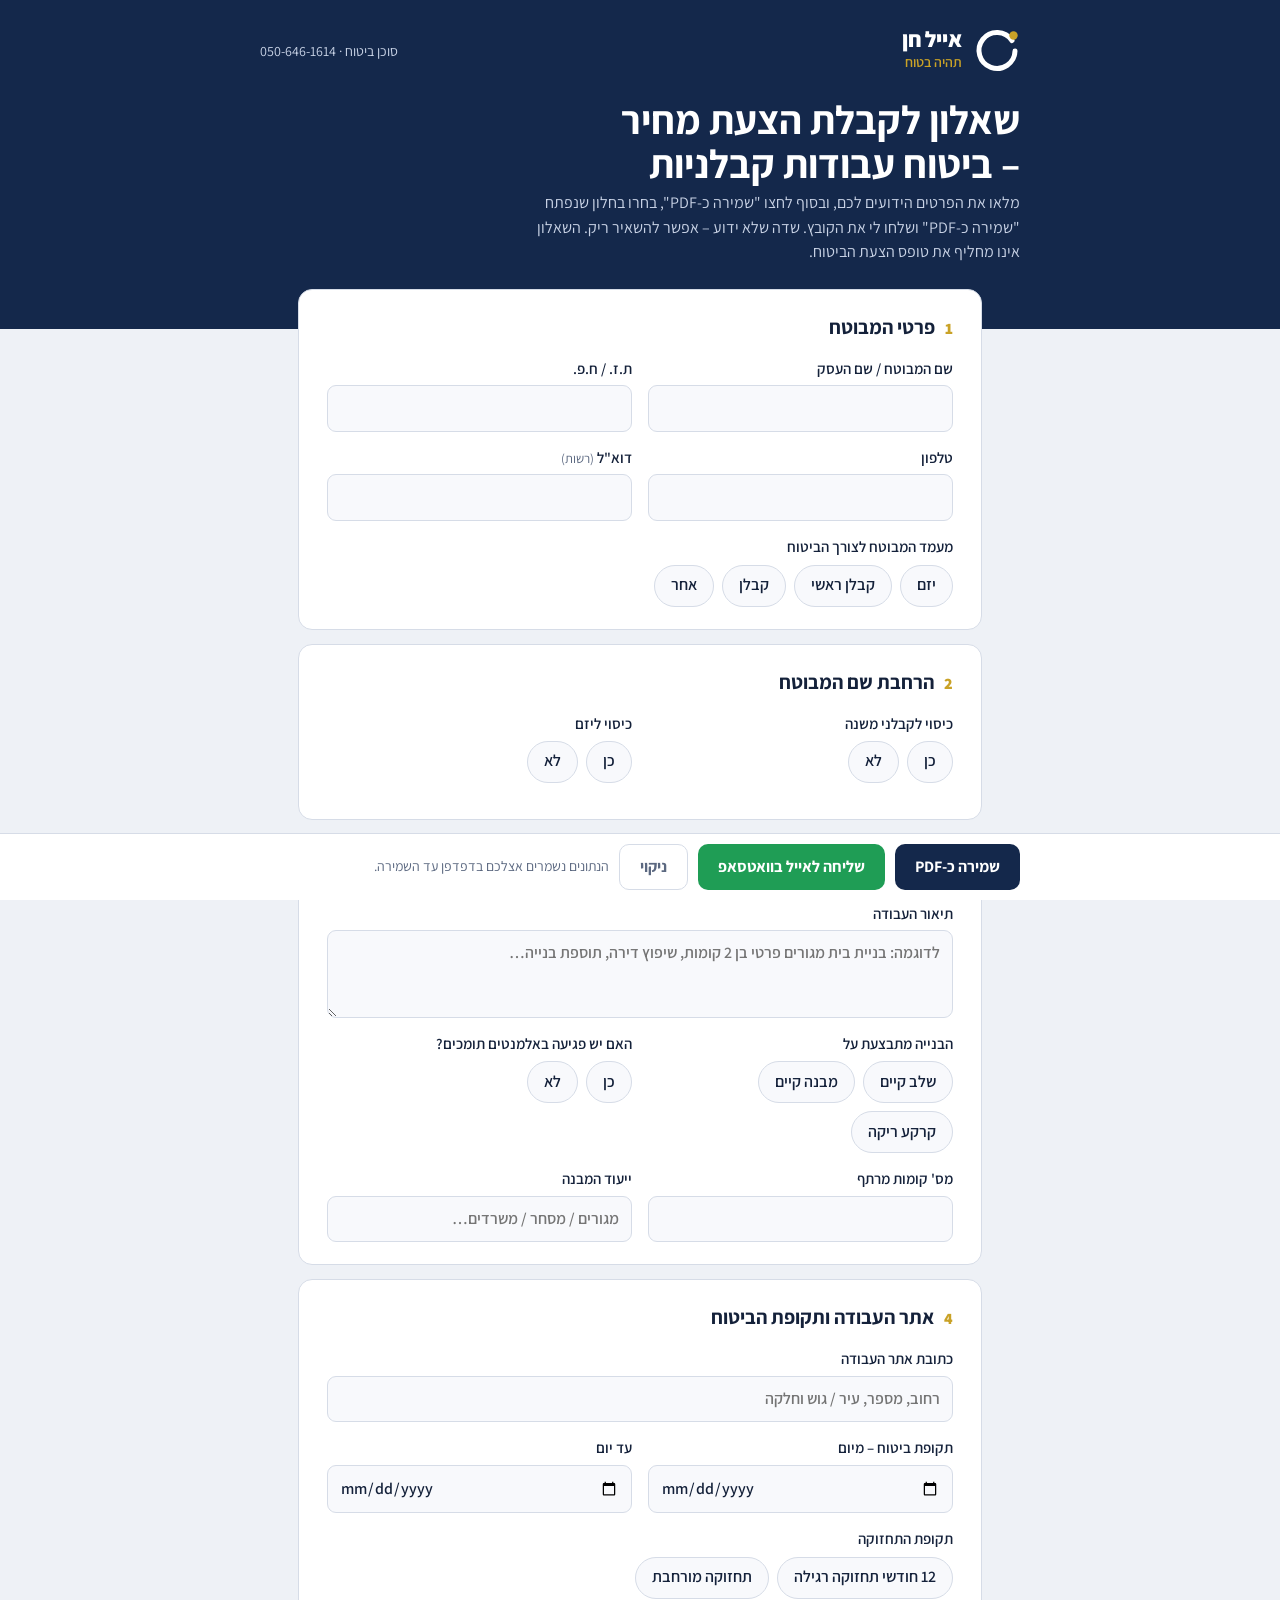
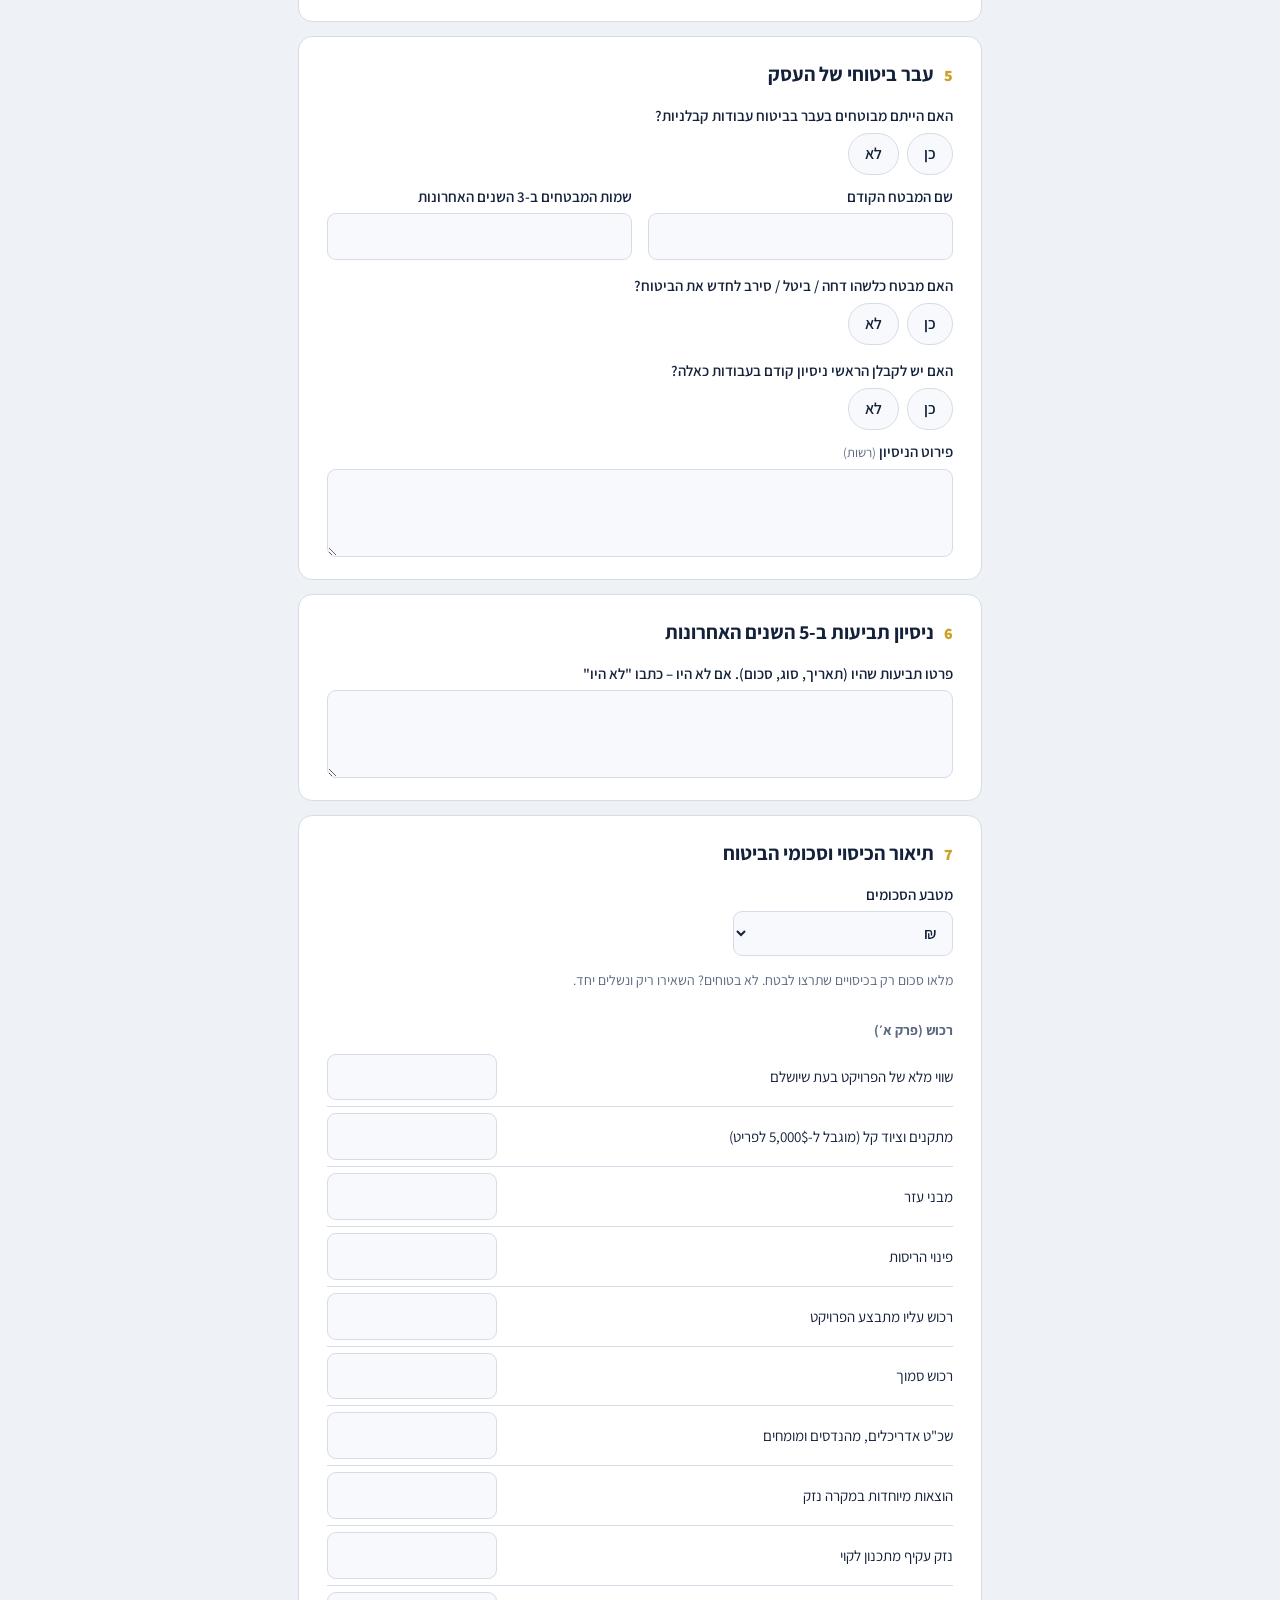
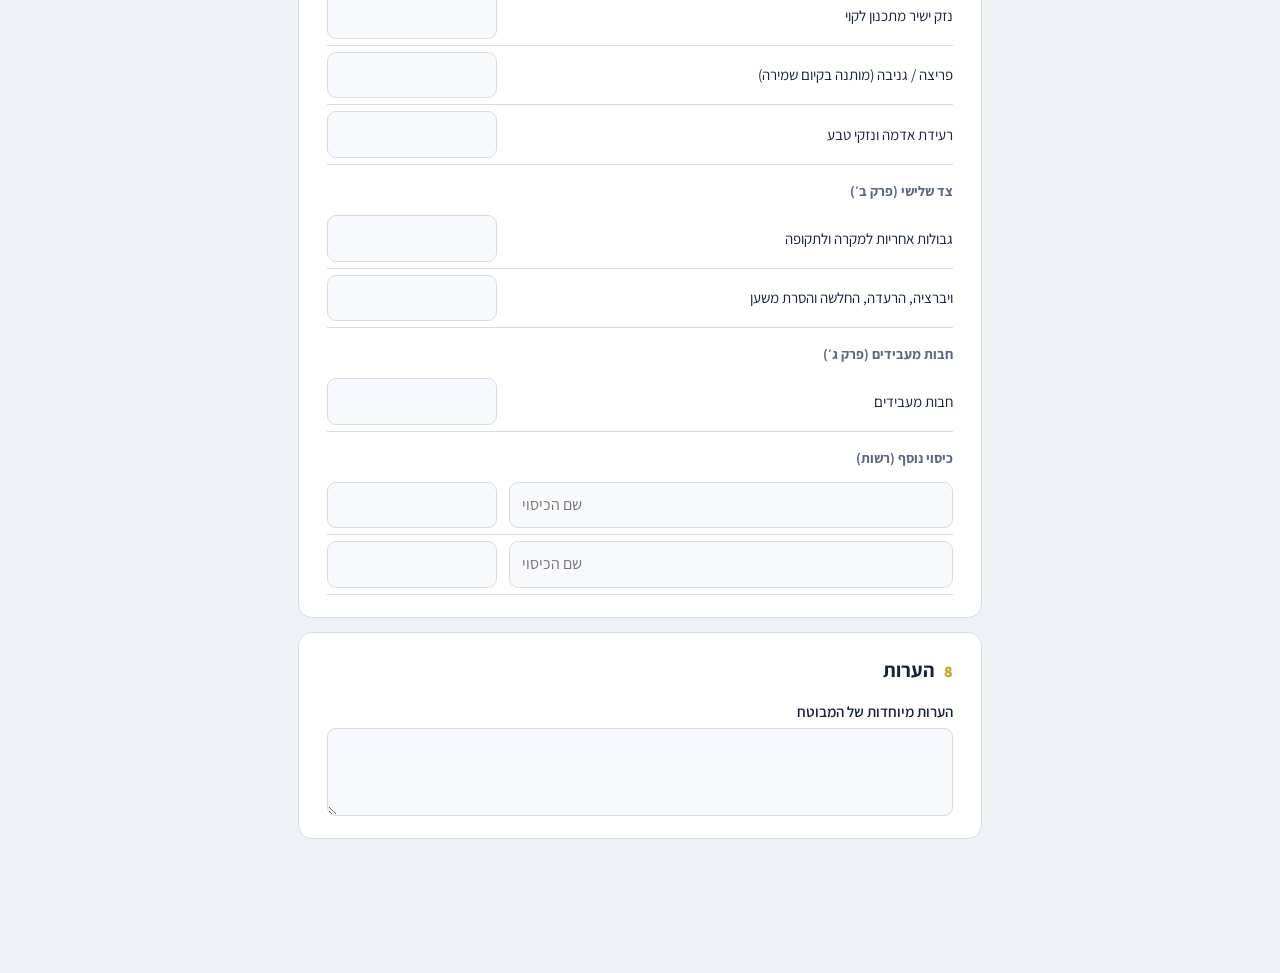
<file: kablanut.html>
<!DOCTYPE html>
<html lang="he" dir="rtl">
<head>
<meta charset="utf-8">
<meta name="viewport" content="width=device-width, initial-scale=1">
<title>שאלון עבודות קבלניות</title>
<link rel="preconnect" href="https://fonts.googleapis.com">
<link href="https://fonts.googleapis.com/css2?family=Assistant:wght@400;600;700;800&display=swap" rel="stylesheet">
<style>
/* VOICE: calm, professional insurance-agency questionnaire, one column
   IDEA: a printed broker's request form, with ruled fields and section numbers
   PICTURE: the form itself, under a navy header band with Eyal's mark
   COLOUR and TYPE: navy #14284b dominant, white panels, gold #c9a227 accent; Assistant
   LAYOUT: header band, single 760px column of sections, sticky action bar at bottom */
:root{color-scheme:light dark;
--bg:light-dark(#eef1f6,#0d1626);--panel:light-dark(#fff,#15223a);--ink:light-dark(#14213a,#e9eef7);
--mute:light-dark(#5b6880,#9fb0cb);--line:light-dark(#d6dce7,#2a3a57);--navy:#14284b;--gold:#c9a227;
--field:light-dark(#f8f9fc,#0f1a2e);--focus:light-dark(#14284b,#e2c25a)}
:root[data-theme=light]{color-scheme:light}:root[data-theme=dark]{color-scheme:dark}
*{box-sizing:border-box;min-width:0}
body{margin:0;background:var(--bg);color:var(--ink);font:16px/1.55 Assistant,Arial,sans-serif;overflow-x:clip}
header{background:var(--navy);color:#fff;padding:28px max(5vw,16px) 64px}
.hwrap{max-width:760px;margin:auto;display:flex;gap:18px;align-items:center;justify-content:space-between;flex-wrap:wrap}
.brand{display:flex;align-items:center;gap:12px}
.brand b{display:block;font-size:22px;font-weight:800;line-height:1}
.brand small{color:var(--gold);font-size:14px;font-weight:600}
header h1{font-size:clamp(28px,5vw,40px);line-height:1.1;margin:22px 0 6px;text-wrap:balance;max-width:760px}
header p{margin:0;color:#c9d3e6;max-width:62ch}
.hmeta{font-size:14px;color:#c9d3e6}
main{max-width:760px;margin:-40px auto 0;padding:0 max(3vw,12px) 120px}
.sec{background:var(--panel);border:1px solid var(--line);border-radius:14px;padding:22px clamp(16px,4vw,28px);margin-bottom:14px}
.sec h2{display:flex;gap:10px;align-items:baseline;font-size:20px;margin:0 0 14px}
.sec h2 span{color:var(--gold);font-size:16px;font-weight:800}
.row{display:grid;grid-template-columns:repeat(auto-fit,minmax(220px,1fr));gap:12px 16px;margin-bottom:14px}
.row:last-child{margin-bottom:0}
label.f{display:block;font-weight:600;font-size:15px}
label.f em{font-style:normal;color:var(--mute);font-weight:400;font-size:13px}
input[type=text],input[type=tel],input[type=email],input[type=date],input[type=number],textarea,select{
 display:block;width:100%;margin-top:5px;font:inherit;font-size:16px;color:var(--ink);background:var(--field);
 border:1px solid var(--line);border-radius:9px;padding:10px 12px;min-height:44px}
textarea{min-height:88px;resize:vertical}
input:focus,textarea:focus,select:focus{outline:2px solid var(--focus);outline-offset:1px}
.q{font-weight:600;font-size:15px;margin-bottom:6px}
.chips{display:flex;flex-wrap:wrap;gap:8px}
.chips label{position:relative}
.chips input{position:absolute;opacity:0;inset:0}
.chips span{display:inline-flex;align-items:center;min-height:42px;padding:0 16px;border:1px solid var(--line);border-radius:999px;background:var(--field);cursor:pointer;font-weight:600}
.chips input:checked+span{background:var(--navy);color:#fff;border-color:var(--navy)}
:root[data-theme=dark] .chips input:checked+span{background:var(--gold);color:#14213a;border-color:var(--gold)}
@media(prefers-color-scheme:dark){:root:not([data-theme=light]) .chips input:checked+span{background:var(--gold);color:#14213a;border-color:var(--gold)}}
.chips input:focus-visible+span{outline:2px solid var(--focus);outline-offset:2px}
.sub{margin-top:10px}.hide{display:none}
.cov{width:100%;border-collapse:collapse}
.cov td{padding:6px 0;border-bottom:1px solid var(--line);vertical-align:middle}
.cov td:first-child{padding-inline-end:12px;font-size:15px}
.cov td:last-child{width:170px}
.cov input{margin:0;text-align:left;direction:ltr}
.cov tr.grp td{padding-top:16px;font-weight:700;color:var(--mute);font-size:14px;border-bottom:0}
.note{font-size:14px;color:var(--mute);margin:4px 0 12px}
.bar{position:fixed;inset:auto 0 0 0;background:var(--panel);border-top:1px solid var(--line);padding:10px max(3vw,12px);z-index:5}
.bwrap{max-width:760px;margin:auto;display:flex;gap:10px;align-items:center;flex-wrap:wrap}
.btn{font:inherit;font-weight:700;font-size:16px;min-height:46px;padding:0 20px;border-radius:10px;border:0;cursor:pointer;display:inline-flex;align-items:center;gap:8px;text-decoration:none}
.btn.p{background:var(--navy);color:#fff}
.btn.w{background:#1f9d55;color:#fff}
.btn.g{background:transparent;color:var(--mute);border:1px solid var(--line)}
.btn:focus-visible{outline:2px solid var(--focus);outline-offset:2px}
.btn[disabled]{opacity:.6;cursor:wait}
#msg{font-size:14px;color:var(--mute);flex:1 1 200px}
@media(max-width:600px){.cov td:last-child{width:130px}.bwrap .btn{flex:1 1 auto;justify-content:center}}
/* PDF sheet — always light */
#sheetwrap{position:fixed;top:0;left:-10000px}
#sheet{width:794px;background:#fff;color:#14213a;font:13px/1.45 Assistant,Arial,sans-serif;direction:rtl;padding:34px 40px}
#sheet .sh{display:flex;justify-content:space-between;align-items:center;border-bottom:3px solid #14284b;padding-bottom:12px;margin-bottom:14px}
#sheet h1{font-size:22px;margin:0;color:#14284b}
#sheet .d{color:#5b6880;font-size:12px}
#sheet .blk{margin-bottom:12px;page-break-inside:avoid}
#sheet h3{font-size:14px;margin:0 0 4px;color:#14284b;border-bottom:1px solid #c9a227;padding-bottom:2px}
#sheet table{width:100%;border-collapse:collapse}
#sheet td{border:1px solid #d6dce7;padding:5px 8px;vertical-align:top;white-space:pre-wrap}
#sheet td.k{width:36%;background:#f3f5f9;font-weight:700}
#sheet td.n{direction:ltr;text-align:left;width:30%}
@media print{@page{size:A4;margin:12mm}body{background:#fff}body>*:not(#sheetwrap){display:none!important}#sheetwrap{position:static}#sheet{width:auto;padding:0}}
#sheet .foot{margin-top:14px;font-size:11px;color:#5b6880;text-align:center}
</style>
</head>
<body>
<header>
 <div class="hwrap">
  <div class="brand">
   <svg width="46" height="46" viewBox="0 0 46 46" aria-hidden="true"><path d="M38 12.5A18 18 0 1 0 41 23" fill="none" stroke="#fff" stroke-width="5" stroke-linecap="round"/><circle cx="39.5" cy="7.5" r="4.2" fill="#c9a227"/></svg>
   <div><b>אייל חן</b><small>תהיה בטוח</small></div>
  </div>
  <div class="hmeta">סוכן ביטוח · 050-646-1614</div>
 </div>
 <div class="hwrap" style="display:block">
  <h1>שאלון לקבלת הצעת מחיר – ביטוח עבודות קבלניות</h1>
  <p>מלאו את הפרטים הידועים לכם, ובסוף לחצו "שמירה כ-PDF", בחרו בחלון שנפתח "שמירה כ-PDF" ושלחו לי את הקובץ. שדה שלא ידוע – אפשר להשאיר ריק. השאלון אינו מחליף את טופס הצעת הביטוח.</p>
 </div>
</header>

<main>
<form id="frm" autocomplete="on">
<section class="sec"><h2><span>1</span>פרטי המבוטח</h2>
 <div class="row">
  <label class="f">שם המבוטח / שם העסק<input type="text" id="name" name="name"></label>
  <label class="f">ת.ז. / ח.פ.<input type="text" id="idno" name="idno" inputmode="numeric"></label>
 </div>
 <div class="row">
  <label class="f">טלפון<input type="tel" id="phone" name="phone"></label>
  <label class="f">דוא"ל <em>(רשות)</em><input type="email" id="email" name="email"></label>
 </div>
 <div class="q">מעמד המבוטח לצורך הביטוח</div>
 <div class="chips" data-r="status"></div>
 <div class="sub hide" id="status_other_w"><label class="f">פירוט<input type="text" id="status_other"></label></div>
</section>

<section class="sec"><h2><span>2</span>הרחבת שם המבוטח</h2>
 <div class="row">
  <div><div class="q">כיסוי לקבלני משנה</div><div class="chips" data-r="subs" data-o="כן|לא"></div></div>
  <div><div class="q">כיסוי ליזם</div><div class="chips" data-r="dev" data-o="כן|לא"></div></div>
 </div>
 <div class="hide" id="devname_w"><label class="f">שם היזם<input type="text" id="devname"></label></div>
</section>

<section class="sec"><h2><span>3</span>תיאור העבודה</h2>
 <label class="f">תיאור העבודה<textarea id="work" placeholder="לדוגמה: בניית בית מגורים פרטי בן 2 קומות, שיפוץ דירה, תוספת בנייה…"></textarea></label>
 <div class="row" style="margin-top:14px">
  <div><div class="q">הבנייה מתבצעת על</div><div class="chips" data-r="on" data-o="שלב קיים|מבנה קיים|קרקע ריקה"></div></div>
  <div><div class="q">האם יש פגיעה באלמנטים תומכים?</div><div class="chips" data-r="support" data-o="כן|לא"></div></div>
 </div>
 <div class="hide" id="support_d_w"><label class="f">פירוט הפגיעה באלמנטים תומכים<input type="text" id="support_d"></label></div>
 <div class="row" style="margin-top:14px">
  <label class="f">מס' קומות מרתף<input type="number" id="basement" min="0" inputmode="numeric"></label>
  <label class="f">ייעוד המבנה<input type="text" id="purpose" placeholder="מגורים / מסחר / משרדים…"></label>
 </div>
</section>

<section class="sec"><h2><span>4</span>אתר העבודה ותקופת הביטוח</h2>
 <label class="f">כתובת אתר העבודה<input type="text" id="addr" placeholder="רחוב, מספר, עיר / גוש וחלקה"></label>
 <div class="row" style="margin-top:14px">
  <label class="f">תקופת ביטוח – מיום<input type="date" id="from"></label>
  <label class="f">עד יום<input type="date" id="to"></label>
 </div>
 <div class="q">תקופת התחזוקה</div>
 <div class="chips" data-r="maint" data-o="12 חודשי תחזוקה רגילה|תחזוקה מורחבת"></div>
</section>

<section class="sec"><h2><span>5</span>עבר ביטוחי של העסק</h2>
 <div class="q">האם הייתם מבוטחים בעבר בביטוח עבודות קבלניות?</div>
 <div class="chips" data-r="prev" data-o="כן|לא"></div>
 <div class="row sub">
  <label class="f">שם המבטח הקודם<input type="text" id="prevIns"></label>
  <label class="f">שמות המבטחים ב-3 השנים האחרונות<input type="text" id="prev3"></label>
 </div>
 <div class="q">האם מבטח כלשהו דחה / ביטל / סירב לחדש את הביטוח?</div>
 <div class="chips" data-r="refused" data-o="כן|לא"></div>
 <div class="sub hide" id="refused_d_w"><label class="f">הסיבה<textarea id="refused_d"></textarea></label></div>
 <div class="q" style="margin-top:14px">האם יש לקבלן הראשי ניסיון קודם בעבודות כאלה?</div>
 <div class="chips" data-r="exp" data-o="כן|לא"></div>
 <div class="sub"><label class="f">פירוט הניסיון <em>(רשות)</em><textarea id="exp_d"></textarea></label></div>
</section>

<section class="sec"><h2><span>6</span>ניסיון תביעות ב-5 השנים האחרונות</h2>
 <label class="f">פרטו תביעות שהיו (תאריך, סוג, סכום). אם לא היו – כתבו "לא היו"<textarea id="claims"></textarea></label>
</section>

<section class="sec"><h2><span>7</span>תיאור הכיסוי וסכומי הביטוח</h2>
 <div class="row" style="grid-template-columns:1fr"><label class="f" style="max-width:220px">מטבע הסכומים<select id="cur"><option>₪</option><option>$</option></select></label></div>
 <p class="note">מלאו סכום רק בכיסויים שתרצו לבטח. לא בטוחים? השאירו ריק ונשלים יחד.</p>
 <table class="cov"><tbody id="covs"></tbody></table>
</section>


<section class="sec"><h2><span>8</span>הערות</h2>
 <label class="f">הערות מיוחדות של המבוטח<textarea id="notes"></textarea></label>
</section>
</form>
</main>

<div class="bar"><div class="bwrap">
 <button class="btn p" id="dl" type="button">שמירה כ-PDF</button>
 <a class="btn w" id="wa" href="https://wa.me/972506461614" target="_blank" rel="noopener">שליחה לאייל בוואטסאפ</a>
 <button class="btn g" id="clr" type="button">ניקוי</button>
 <span id="msg">הנתונים נשמרים אצלכם בדפדפן עד השמירה.</span>
</div></div>

<div id="sheetwrap" aria-hidden="true"><div id="sheet"></div></div>

<script>
{
const $=id=>document.getElementById(id);
const esc=s=>String(s).replace(/[&<>"']/g,c=>({'&':'&amp;','<':'&lt;','>':'&gt;','"':'&quot;',"'":'&#39;'}[c]));
const COV=[
 ['g','רכוש (פרק א׳)'],
 ['c1','שווי מלא של הפרויקט בעת שיושלם'],['c2','מתקנים וציוד קל (מוגבל ל-5,000$ לפריט)'],['c3','מבני עזר'],
 ['c4','פינוי הריסות'],['c5','רכוש עליו מתבצע הפרויקט'],['c6','רכוש סמוך'],['c7','שכ"ט אדריכלים, מהנדסים ומומחים'],
 ['c8','הוצאות מיוחדות במקרה נזק'],['c9','נזק עקיף מתכנון לקוי'],['c10','נזק ישיר מתכנון לקוי'],
 ['c11','פריצה / גניבה (מותנה בקיום שמירה)'],['c12','רעידת אדמה ונזקי טבע'],
 ['g','צד שלישי (פרק ב׳)'],
 ['c13','גבולות אחריות למקרה ולתקופה'],['c14','ויברציה, הרעדה, החלשה והסרת משען'],
 ['g','חבות מעבידים (פרק ג׳)'],
 ['c15','חבות מעבידים'],
 ['g','כיסוי נוסף (רשות)'],
 ['x1',''],['x2','']];
$('covs').innerHTML=COV.map(([k,l])=>k==='g'?`<tr class="grp"><td colspan="2">${l}</td></tr>`:
 `<tr><td>${l?l:`<input type="text" id="${k}_n" placeholder="שם הכיסוי" style="margin:0">`}</td><td><input type="text" id="${k}" inputmode="decimal" aria-label="סכום ${l}"></td></tr>`).join('');
const RAD={status:'יזם|קבלן ראשי|קבלן|אחר'};
document.querySelectorAll('.chips[data-r]').forEach(c=>{
 const n=c.dataset.r,o=(c.dataset.o||RAD[n]).split('|');
 c.innerHTML=o.map(v=>`<label><input type="radio" name="${n}" value="${v}"><span>${v}</span></label>`).join('');
});
const radio=n=>(document.querySelector(`input[name="${n}"]:checked`)||{}).value||'';
const show=()=>{
 $('status_other_w').classList.toggle('hide',radio('status')!=='אחר');
 $('devname_w').classList.toggle('hide',radio('dev')!=='כן');
 $('support_d_w').classList.toggle('hide',radio('support')!=='כן');
 $('refused_d_w').classList.toggle('hide',radio('refused')!=='כן');
};
const fmt=v=>{const d=String(v).replace(/[^\d.]/g,'');if(!d)return v;const [a,b]=d.split('.');return Number(a).toLocaleString('en-US')+(b!==undefined?'.'+b:'')};
document.querySelectorAll('#covs input[inputmode]').forEach(i=>i.addEventListener('blur',()=>{if(i.value.trim())i.value=fmt(i.value)}));
const KEY='eyal-cw-form';
const fields=()=>[...document.querySelectorAll('#frm input,#frm textarea,#frm select')];
const save=()=>{try{const o={};fields().forEach(e=>{if(e.type==='radio'){if(e.checked)o['r_'+e.name]=e.value}else if(e.id)o[e.id]=e.value});localStorage.setItem(KEY,JSON.stringify(o))}catch(e){}};
const load=()=>{try{const o=JSON.parse(localStorage.getItem(KEY)||'{}');fields().forEach(e=>{if(e.type==='radio'){e.checked=o['r_'+e.name]===e.value}else if(e.id&&o[e.id]!=null)e.value=o[e.id]})}catch(e){}};
load();show();
$('frm').addEventListener('input',()=>{show();save()});
$('frm').addEventListener('change',()=>{show();save()});
$('clr').onclick=()=>{if($('clr').dataset.sure){$('frm').reset();try{localStorage.removeItem(KEY)}catch(e){}show();$('clr').textContent='ניקוי';delete $('clr').dataset.sure;$('msg').textContent='הטופס נוקה.'}else{$('clr').dataset.sure=1;$('clr').textContent='לנקות הכול? לחצו שוב';setTimeout(()=>{delete $('clr').dataset.sure;$('clr').textContent='ניקוי'},4000)}};

const v=id=>$(id).value.trim();
const dt=s=>s?s.split('-').reverse().join('/'):'';
const tbl=rows=>{rows=rows.filter(r=>r[1]);return rows.length?`<table>${rows.map(([k,x])=>`<tr><td class="k">${esc(k)}</td><td>${esc(x)}</td></tr>`).join('')}</table>`:'<table><tr><td>לא מולא</td></tr></table>'};
const blk=(t,h)=>`<div class="blk"><h3>${t}</h3>${h}</div>`;
function buildSheet(){
 const cur=$('cur').value;
 const cov=COV.filter(([k])=>k!=='g').map(([k,l])=>[k[0]==='x'?v(k+'_n')||'כיסוי נוסף':l,v(k)]).filter(r=>r[1]);
 const covH=cov.length?`<table>${cov.map(([l,a])=>`<tr><td>${esc(l)}</td><td class="n">${esc(a)} ${cur}</td></tr>`).join('')}</table>`:'<table><tr><td>לא צוינו סכומים</td></tr></table>';
 const today=new Date().toLocaleDateString('he-IL');
 $('sheet').innerHTML=`<div class="sh"><div><h1>בקשה לקבלת הצעת מחיר – ביטוח עבודות קבלניות</h1><div class="d">מולא ע"י הלקוח · ${today} · השאלון אינו מחליף את טופס הצעת הביטוח</div></div>
 <div style="display:flex;align-items:center;gap:8px"><svg width="36" height="36" viewBox="0 0 46 46"><path d="M38 12.5A18 18 0 1 0 41 23" fill="none" stroke="#14284b" stroke-width="5" stroke-linecap="round"/><circle cx="39.5" cy="7.5" r="4.2" fill="#c9a227"/></svg><div><b style="font-size:17px;color:#14284b">אייל חן</b><div style="color:#c9a227;font-size:11px;font-weight:700">תהיה בטוח</div></div></div></div>`+
 blk('פרטי המבוטח',tbl([['שם המבוטח',v('name')],['ת.ז. / ח.פ.',v('idno')],['טלפון',v('phone')],['דוא"ל',v('email')],['מעמד המבוטח',radio('status')==='אחר'?'אחר: '+v('status_other'):radio('status')]]))+
 blk('הרחבת שם המבוטח',tbl([['כיסוי לקבלני משנה',radio('subs')],['כיסוי ליזם',radio('dev')],['שם היזם',radio('dev')==='כן'?v('devname'):'']]))+
 blk('תיאור העבודה',tbl([['תיאור העבודה',v('work')],['הבנייה מתבצעת על',radio('on')],['פגיעה באלמנטים תומכים',radio('support')+(radio('support')==='כן'&&v('support_d')?' – '+v('support_d'):'')],['מס\' קומות מרתף',v('basement')],['ייעוד',v('purpose')]]))+
 blk('אתר העבודה ותקופת הביטוח',tbl([['כתובת אתר העבודה',v('addr')],['תקופת הביטוח',(v('from')||v('to'))?`מיום ${dt(v('from'))||'—'} עד יום ${dt(v('to'))||'—'}`:''],['תקופת התחזוקה',radio('maint')]]))+
 blk('עבר ביטוחי של העסק',tbl([['בוטח בעבר בעבודות קבלניות',radio('prev')],['המבטח הקודם',v('prevIns')],['מבטחים ב-3 השנים האחרונות',v('prev3')],['מבטח דחה / ביטל / סירב לחדש',radio('refused')],['סיבה',radio('refused')==='כן'?v('refused_d'):''],['ניסיון קודם של הקבלן הראשי',radio('exp')],['פירוט הניסיון',v('exp_d')]]))+
 blk('ניסיון תביעות ב-5 השנים האחרונות',tbl([['תביעות',v('claims')]]))+
 blk('תיאור הכיסוי וסכומי הביטוח',covH)+
 (v('notes')?blk('הערות המבוטח',tbl([['הערות',v('notes')]])):'')+
 `<div class="foot">אייל חן – סוכן ביטוח · 050-646-1614</div>`;
}
$('dl').onclick=()=>{
 buildSheet();
 const t=document.title;document.title=fname().replace(/\.pdf$/,'');
 window.print();
 setTimeout(()=>{document.title=t},1000);
 $('msg').textContent='בחלון שנפתח בחרו "שמירה כ-PDF" (Save as PDF) ושמרו. אחר כך שלחו את הקובץ לאייל בוואטסאפ.';
};
const fname=()=>'שאלון עבודות קבלניות'+(v('name')?' - '+v('name').replace(/[\\/:*?"<>|]/g,''):'')+'.pdf';
$('wa').addEventListener('click',()=>{
 const t=`שלום אייל, מילאתי את שאלון עבודות קבלניות${v('name')?' ('+v('name')+')':''}. מצרף/ת את קובץ ה-PDF.`;
 $('wa').href='https://wa.me/972506461614?text='+encodeURIComponent(t);
});
}
</script>
</body>
</html>
</file>
